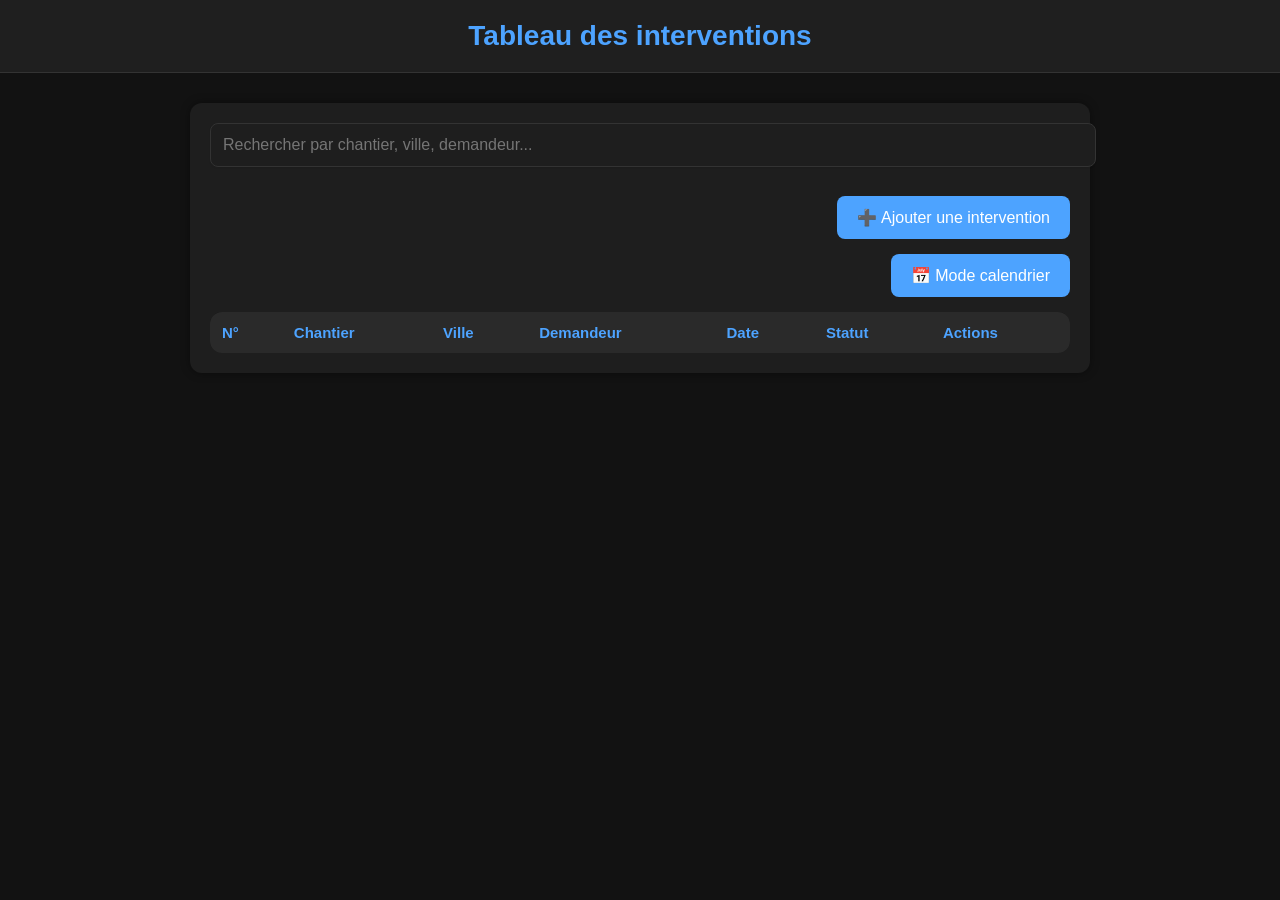
<file: index.html>
<!DOCTYPE html>
<html lang="fr">
<head>
    <meta charset="utf-8" />
    <meta name="viewport" content="width=device-width,initial-scale=1" />
    <title>Tableau des interventions</title>
    <link rel="stylesheet" href="style.css" />
</head>
<body>
<header>
    <h1>Tableau des interventions</h1>
</header>

<main class="container">
    
    <div class="card">

        <!-- Barre de recherche -->
        <input id="recherche" placeholder="Rechercher par chantier, ville, demandeur..." />

        <!-- Bouton Ajouter une intervention -->
        <div style="text-align:right; margin:15px 0;">
            <a href="ajouter.html" class="btn">➕ Ajouter une intervention</a>
        </div>

        <!-- Bouton Mode calendrier -->
        <div style="text-align:right; margin-bottom:15px;">
            <a href="calendrier.html" class="btn">📅 Mode calendrier</a>
        </div>

        <!-- Tableau -->
        <table id="tableauInterventions">
            <thead>
                <tr>
                    <th>N°</th>
                    <th>Chantier</th>
                    <th>Ville</th>
                    <th>Demandeur</th>
                    <th>Date</th>
                    <th>Statut</th>
                    <th>Actions</th>
                </tr>
            </thead>
            <tbody id="tbodyInterventions"></tbody>
        </table>
    </div>
</main>

<script src="data-init.js"></script>
<script>
/* Rendu du tableau */
function render() {
    const tbody = document.getElementById('tbodyInterventions');
    const q = document.getElementById('recherche').value.toLowerCase();
    let interventions = JSON.parse(localStorage.getItem('interventions')) || [];
    tbody.innerHTML = '';

    interventions.forEach(inter => {
        if (q && !(
            (inter.chantier||'').toLowerCase().includes(q) ||
            (inter.ville||'').toLowerCase().includes(q) ||
            (inter.demandeur||'').toLowerCase().includes(q)
        )) return;

        const tr = document.createElement('tr');
        tr.className = 'ligne-' + (inter.statut || 'a-planifier').toLowerCase().replace(/\s/g,'-');

        tr.innerHTML = `
            <td>${inter.numero || inter.id}</td>
            <td>${inter.chantier || ''}</td>
            <td>${inter.ville || ''}</td>
            <td>${inter.demandeur || ''}</td>
            <td>${inter.datePlanif || ''}</td>
            <td><span class="statut statut-${(inter.statut||'a-planifier').toLowerCase().replace(/\s/g,'-')}">${inter.statut || 'À planifier'}</span></td>
            <td>
                <a class="btn" href="modifier.html?id=${inter.id}">Modifier</a>
            </td>
        `;
        tbody.appendChild(tr);
    });

    applyStatusClasses();
}

/* Appliquer classes de statut et ligne */
function applyStatusClasses() {
    document.querySelectorAll('#tableauInterventions tbody tr').forEach(tr => {
        const statutCell = tr.querySelector('td:nth-child(6)');
        if (!statutCell) return;

        const badge = statutCell.querySelector('.statut');
        const statutText = (badge ? badge.textContent : statutCell.textContent).trim().toLowerCase();

        let cls = 'a-planifier';
        if (statutText.includes('en cours')) cls = 'en-cours';
        else if (statutText.includes('termin')) cls = 'termine';
        else if (statutText.includes('planifi')) {
            if (statutText.includes('à ')) cls = 'a-planifier';
            else cls = 'planifie';
        }

        if (badge) {
            badge.classList.remove('statut-a-planifier','statut-planifie','statut-en-cours','statut-termine');
            badge.classList.add('statut-' + cls);
        } else {
            statutCell.innerHTML = `<span class="statut statut-${cls}">${statutCell.textContent.trim()}</span>`;
        }

        tr.classList.remove('ligne-a-planifier','ligne-planifie','ligne-en-cours','ligne-termine');
        tr.classList.add('ligne-' + cls);
    });
}

/* Événements */
document.getElementById('recherche').addEventListener('input', render);

/* Initialisation */
render();
</file>
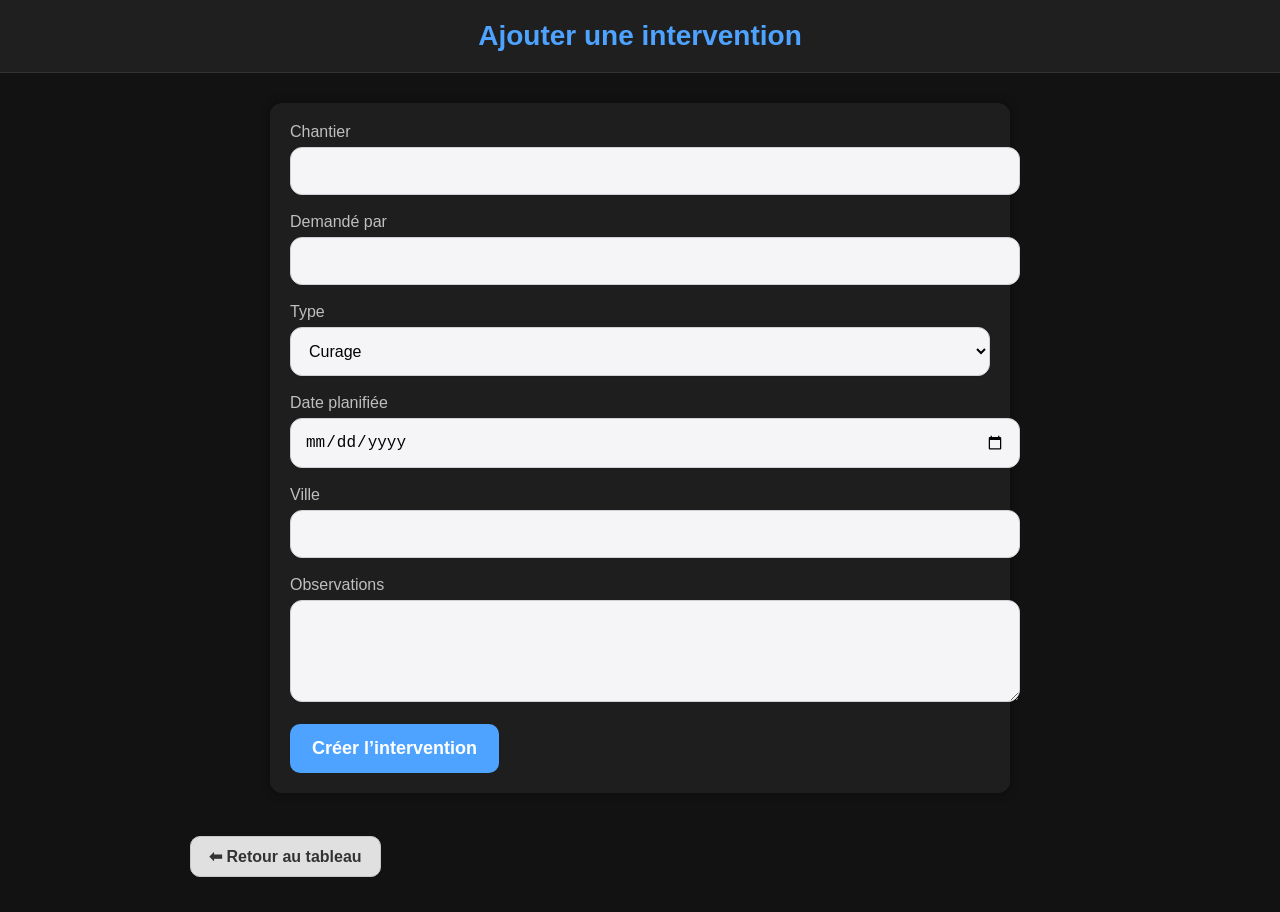
<file: ajouter.html>
<!DOCTYPE html>
<html lang="fr">
<head>
    <meta charset="UTF-8" />
    <meta name="viewport" content="width=device-width, initial-scale=1.0"/>
    <title>Ajouter une intervention</title>
    <link rel="stylesheet" href="style.css" />
</head>
<body>

<header>
    <h1>Ajouter une intervention</h1>
</header>

<main class="container">
    <form id="ajouterForm" class="card" novalidate>

        <div>
            <label for="chantier">Chantier</label>
            <input type="text" id="chantier" required />
        </div>

        <div>
            <label for="demandeur">Demandé par</label>
            <input type="text" id="demandeur" required />
        </div>

        <div>
            <label for="type">Type</label>
            <select id="type">
                <option value="Curage">Curage</option>
                <option value="ITV">ITV</option>
                <option value="Curage + ITV">Curage + ITV</option>
            </select>
        </div>

        <div>
            <label for="datePlanif">Date planifiée</label>
            <input type="date" id="datePlanif" />
        </div>

        <div>
            <label for="ville">Ville</label>
            <input type="text" id="ville" />
        </div>

        <div>
            <label for="observations">Observations</label>
            <textarea id="observations" rows="4"></textarea>
        </div>

        <button type="submit" class="btn-primary">Créer l’intervention</button>
    </form>

    <a href="index.html" class="btn-retour" style="margin-top:18px;">⬅ Retour au tableau</a>
</main>

<div id="popupValidation" class="validation-popup">✔ Intervention ajoutée</div>

<script src="ajouter.js"></script>
</body>
</html>
</file>
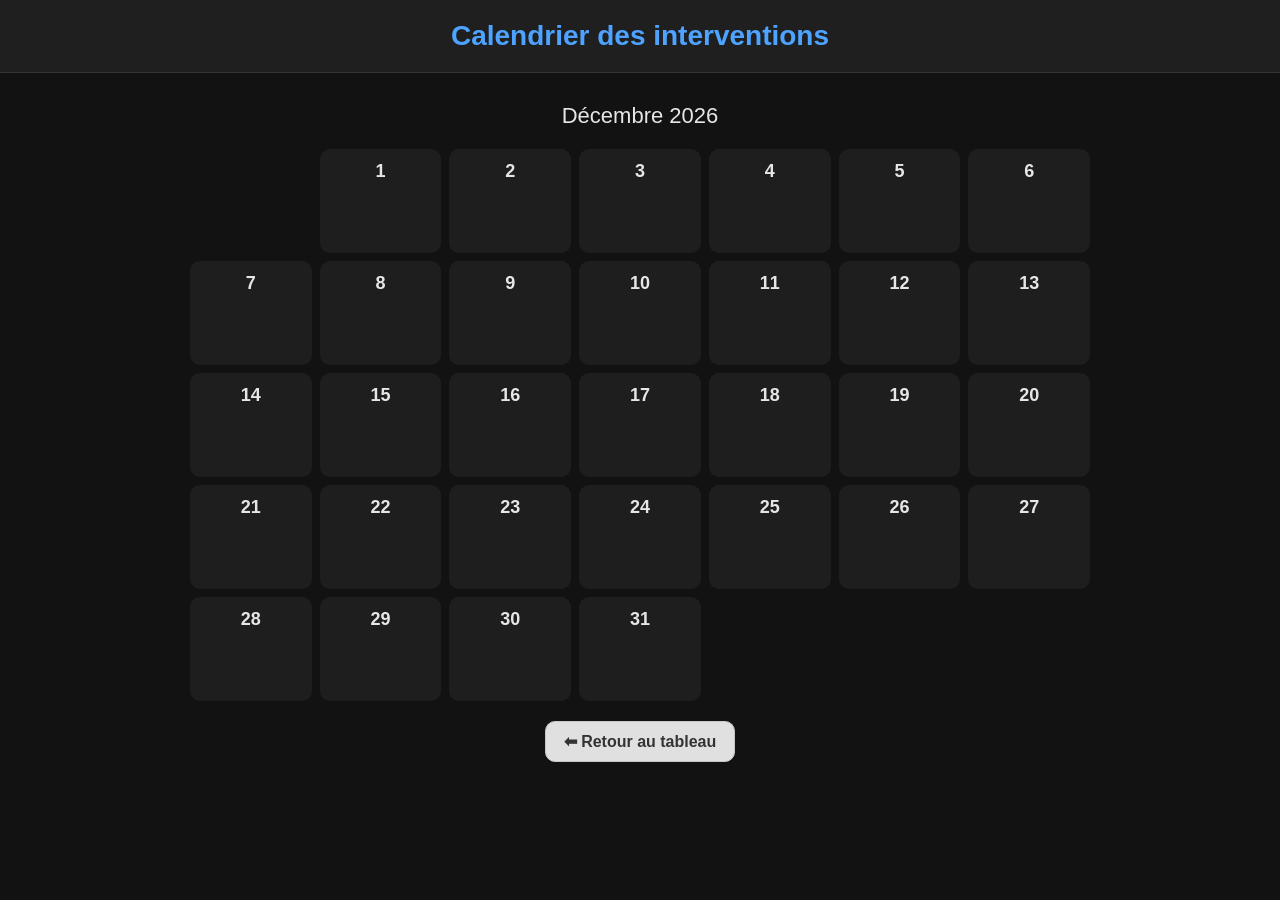
<file: calendrier.html>
<!DOCTYPE html>
<html lang="fr">
<head>
    <meta charset="UTF-8">
    <meta name="viewport" content="width=device-width, initial-scale=1.0">
    <title>Calendrier des interventions</title>
    <link rel="stylesheet" href="style.css">
    <style>
        /* Style calendrier */
        .calendar {
            display: grid;
            grid-template-columns: repeat(7, 1fr);
            gap: 8px;
            margin-top: 20px;
        }
        .day {
            background: #1e1e1e;
            padding: 12px;
            border-radius: 10px;
            text-align: center;
            cursor: pointer;
            transition: 0.2s;
            min-height: 80px;
            position: relative;
        }
        .day:hover {
            background: #2a2a2a;
        }
        .day-number {
            font-size: 18px;
            font-weight: bold;
        }
        .event-dot {
            width: 8px;
            height: 8px;
            background: #4da3ff;
            border-radius: 50%;
            position: absolute;
            bottom: 6px;
            left: 50%;
            transform: translateX(-50%);
        }
        .event-list {
            margin-top: 20px;
            background: #1e1e1e;
            padding: 15px;
            border-radius: 10px;
        }
        .event-item {
            padding: 8px;
            border-bottom: 1px solid #333;
        }
    </style>
</head>
<body>

<header>
    <h1>Calendrier des interventions</h1>
</header>

<main class="container">

    <div id="monthTitle" style="text-align:center; font-size:22px; margin-bottom:15px;"></div>

    <div class="calendar" id="calendar"></div>

    <div class="event-list" id="eventList" style="display:none;">
        <h3>Interventions du <span id="selectedDate"></span></h3>
        <div id="eventItems"></div>
    </div>

    <div style="text-align:center; margin-top:20px;">
        <a href="index.html" class="btn-retour">⬅ Retour au tableau</a>
    </div>

</main>

<script>
function loadCalendar() {
    const now = new Date();
    const year = now.getFullYear();
    const month = now.getMonth();

    const firstDay = new Date(year, month, 1).getDay();
    const daysInMonth = new Date(year, month + 1, 0).getDate();

    const calendar = document.getElementById("calendar");
    const monthTitle = document.getElementById("monthTitle");

    const monthNames = ["Janvier","Février","Mars","Avril","Mai","Juin","Juillet","Août","Septembre","Octobre","Novembre","Décembre"];
    monthTitle.textContent = monthNames[month] + " " + year;

    calendar.innerHTML = "";

    let interventions = JSON.parse(localStorage.getItem("interventions")) || [];

    // Cases vides avant le 1er
    for (let i = 0; i < (firstDay === 0 ? 6 : firstDay - 1); i++) {
        const empty = document.createElement("div");
        calendar.appendChild(empty);
    }

    // Jours du mois
    for (let d = 1; d <= daysInMonth; d++) {
        const cell = document.createElement("div");
        cell.className = "day";

        const dateStr = `${year}-${String(month+1).padStart(2,"0")}-${String(d).padStart(2,"0")}`;

        cell.innerHTML = `<div class="day-number">${d}</div>`;

        // Si interventions ce jour → point bleu
        if (interventions.some(i => i.datePlanif === dateStr)) {
            const dot = document.createElement("div");
            dot.className = "event-dot";
            cell.appendChild(dot);
        }

        cell.addEventListener("click", () => showEvents(dateStr));

        calendar.appendChild(cell);
    }
}

function showEvents(dateStr) {
    const list = document.getElementById("eventList");
    const items = document.getElementById("eventItems");
    const selectedDate = document.getElementById("selectedDate");

    selectedDate.textContent = dateStr;
    items.innerHTML = "";

    let interventions = JSON.parse(localStorage.getItem("interventions")) || [];
    let events = interventions.filter(i => i.datePlanif === dateStr);

    if (events.length === 0) {
        items.innerHTML = "<p>Aucune intervention ce jour.</p>";
    } else {
        events.forEach(ev => {
            const div = document.createElement("div");
            div.className = "event-item";
            div.innerHTML = `
                <strong>${ev.numero}</strong> — ${ev.chantier}<br>
                ${ev.type} — ${ev.statut}<br>
                <a class="btn" href="modifier.html?id=${ev.id}">Modifier</a>
            `;
            items.appendChild(div);
        });
    }

    list.style.display = "block";
}

window.onload = loadCalendar;
</script>

</body>
</html>
</file>
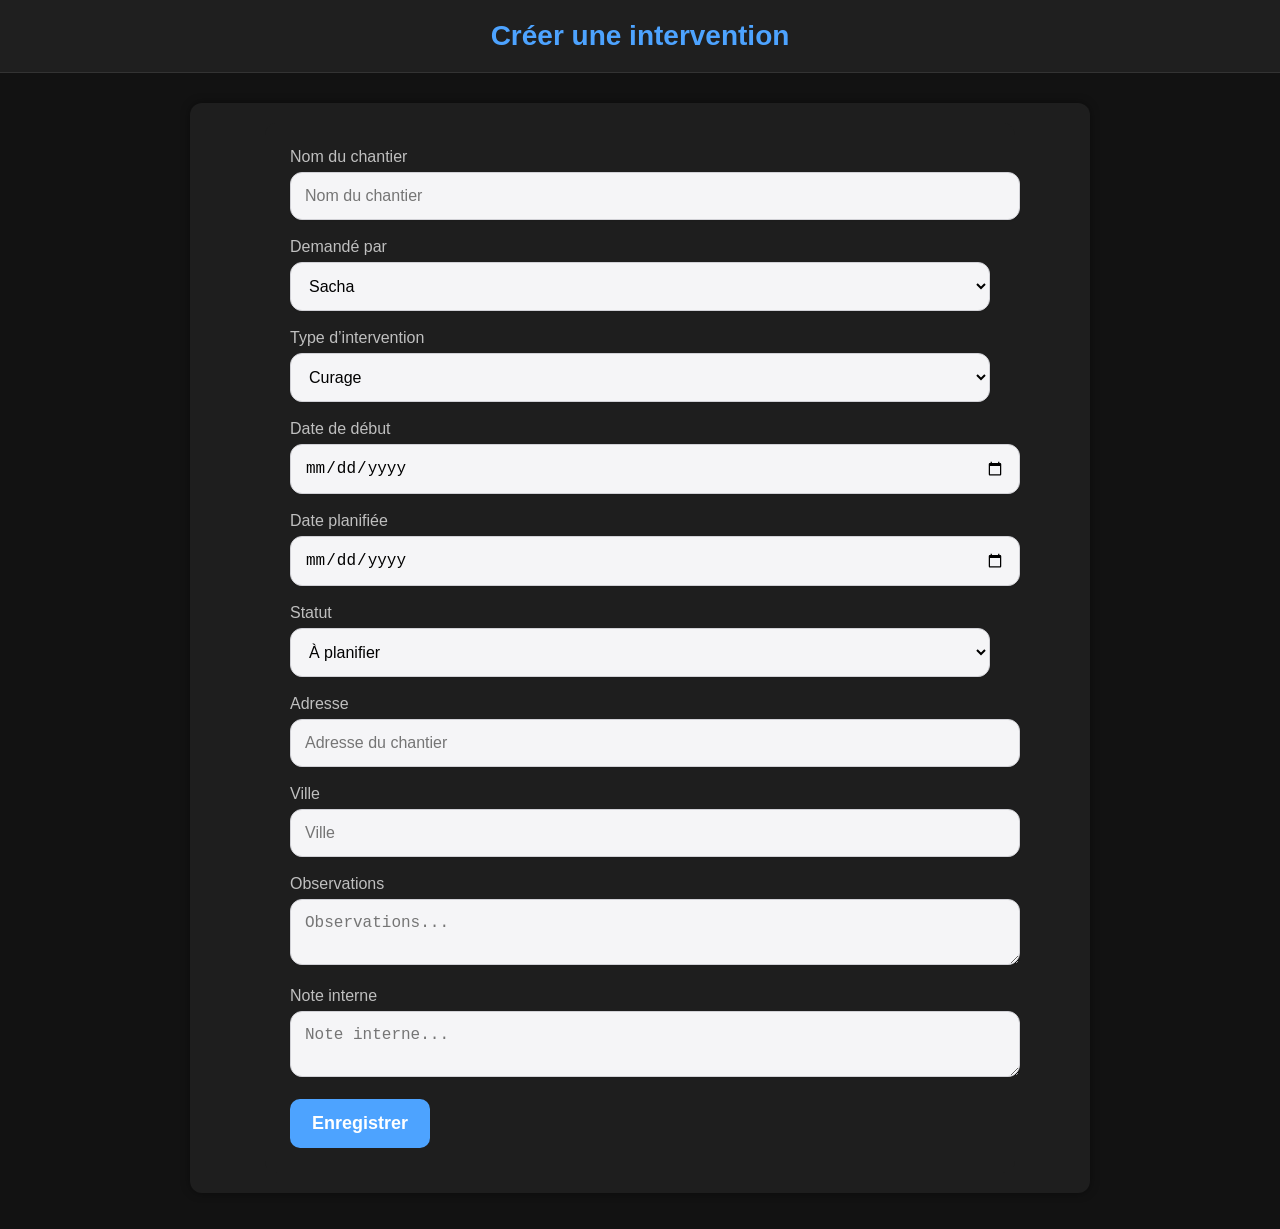
<file: formulaire.html>
<!DOCTYPE html>
<html lang="fr">
<head>
    <meta charset="UTF-8">
    <meta name="viewport" content="width=device-width, initial-scale=1.0">
    <title>Nouvelle intervention</title>
    <link rel="stylesheet" href="style.css">
</head>

<body>

    <header>
        <h1>Créer une intervention</h1>
    </header>

    <div class="container">

        <div class="card">

            <form id="interventionForm">

                <!-- CHANTIER -->
                <label for="chantier">Nom du chantier</label>
                <input type="text" id="chantier" placeholder="Nom du chantier" required>

                <!-- DEMANDEUR -->
                <label for="demandeur">Demandé par</label>
                <select id="demandeur" required></select>

                <!-- TYPE -->
                <label for="type">Type d’intervention</label>
                <select id="type" required></select>

                <!-- DATE DEBUT -->
                <label for="dateDebut">Date de début</label>
                <input type="date" id="dateDebut" required>

                <!-- DATE PLANIF -->
                <label for="datePlanif">Date planifiée</label>
                <input type="date" id="datePlanif">

                <!-- STATUT -->
                <label for="statut">Statut</label>
                <select id="statut" required>
                    <option value="À planifier">À planifier</option>
                    <option value="Planifiée">Planifiée</option>
                    <option value="Terminée">Terminée</option>
                </select>

                <!-- ADRESSE -->
                <label for="adresse">Adresse</label>
                <input type="text" id="adresse" placeholder="Adresse du chantier">

                <!-- VILLE -->
                <label for="ville">Ville</label>
                <input type="text" id="ville" placeholder="Ville">

                <!-- OBSERVATIONS -->
                <label for="observations">Observations</label>
                <textarea id="observations" placeholder="Observations..."></textarea>

                <!-- NOTE INTERNE -->
                <label for="noteInterne">Note interne</label>
                <textarea id="noteInterne" placeholder="Note interne..."></textarea>

                <!-- BOUTON -->
                <button type="submit" class="btn-primary">Enregistrer</button>

            </form>

        </div>

    </div>

    <script src="script.js"></script>

</body>
</html>
</file>
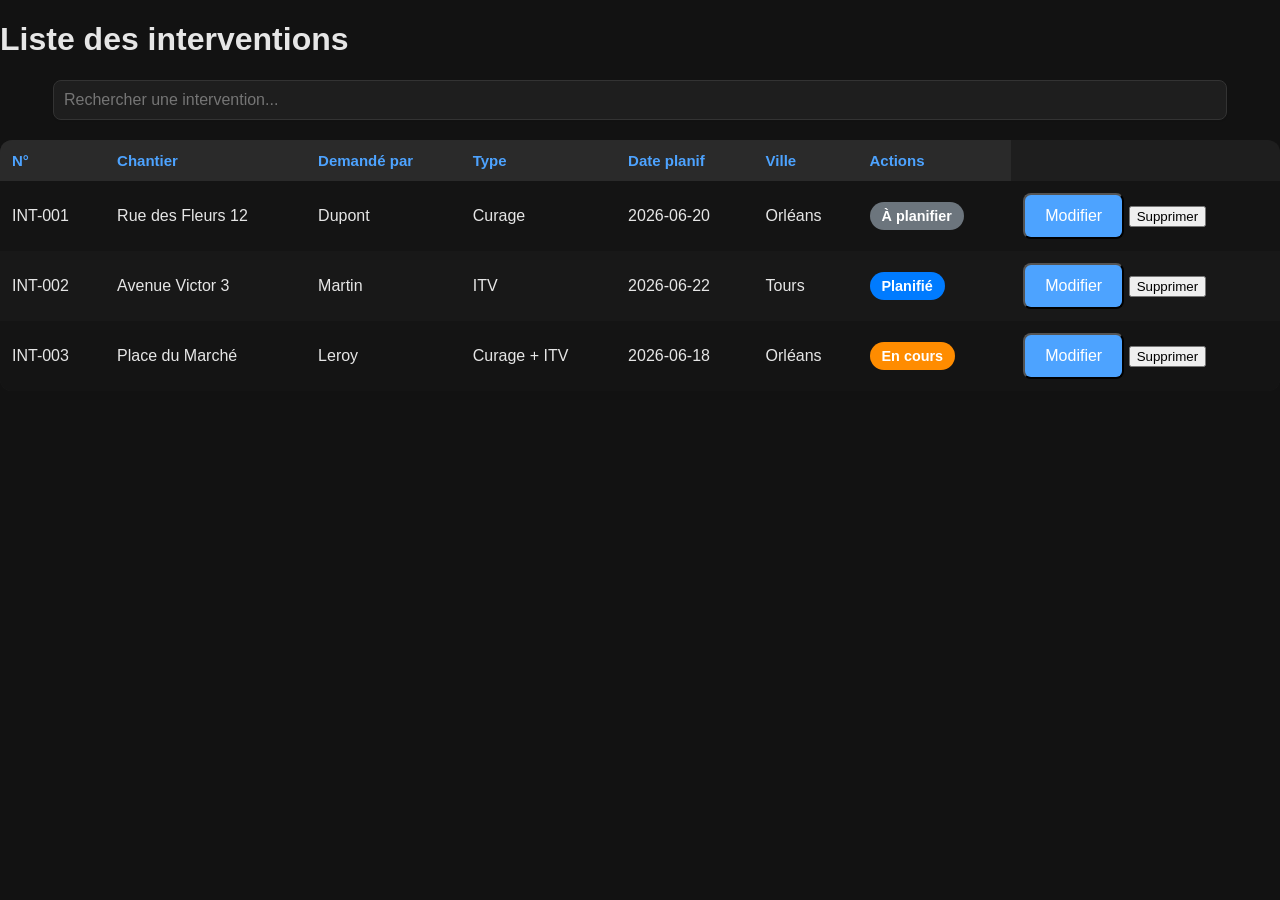
<file: liste.html>
<!DOCTYPE html>
<html lang="fr">
<head>
    <meta charset="UTF-8">
    <meta name="viewport" content="width=device-width, initial-scale=1.0">
    <title>Liste des interventions</title>
    <link rel="stylesheet" href="style.css">
</head>

<body>

    <h1>Liste des interventions</h1>
    <input 
    type="text" 
    id="recherche" 
    placeholder="Rechercher une intervention..." 
    style="width: 90%; padding: 10px; margin: 20px auto; display: block;"
>


    <table id="tableauInterventions">
       <thead>
    <tr>
        <th onclick="trier('numero')">N°</th>
        <th onclick="trier('chantier')">Chantier</th>
        <th onclick="trier('demandeur')">Demandé par</th>
        <th onclick="trier('type')">Type</th>
        <th onclick="trier('datePlanif')">Date planif</th>
        <th onclick="trier('ville')">Ville</th>
        <th>Actions</th>
    </tr>
</thead>

        <tbody>
        </tbody>
    </table>

    <script src="liste.js"></script>
</body>
</html>
</file>
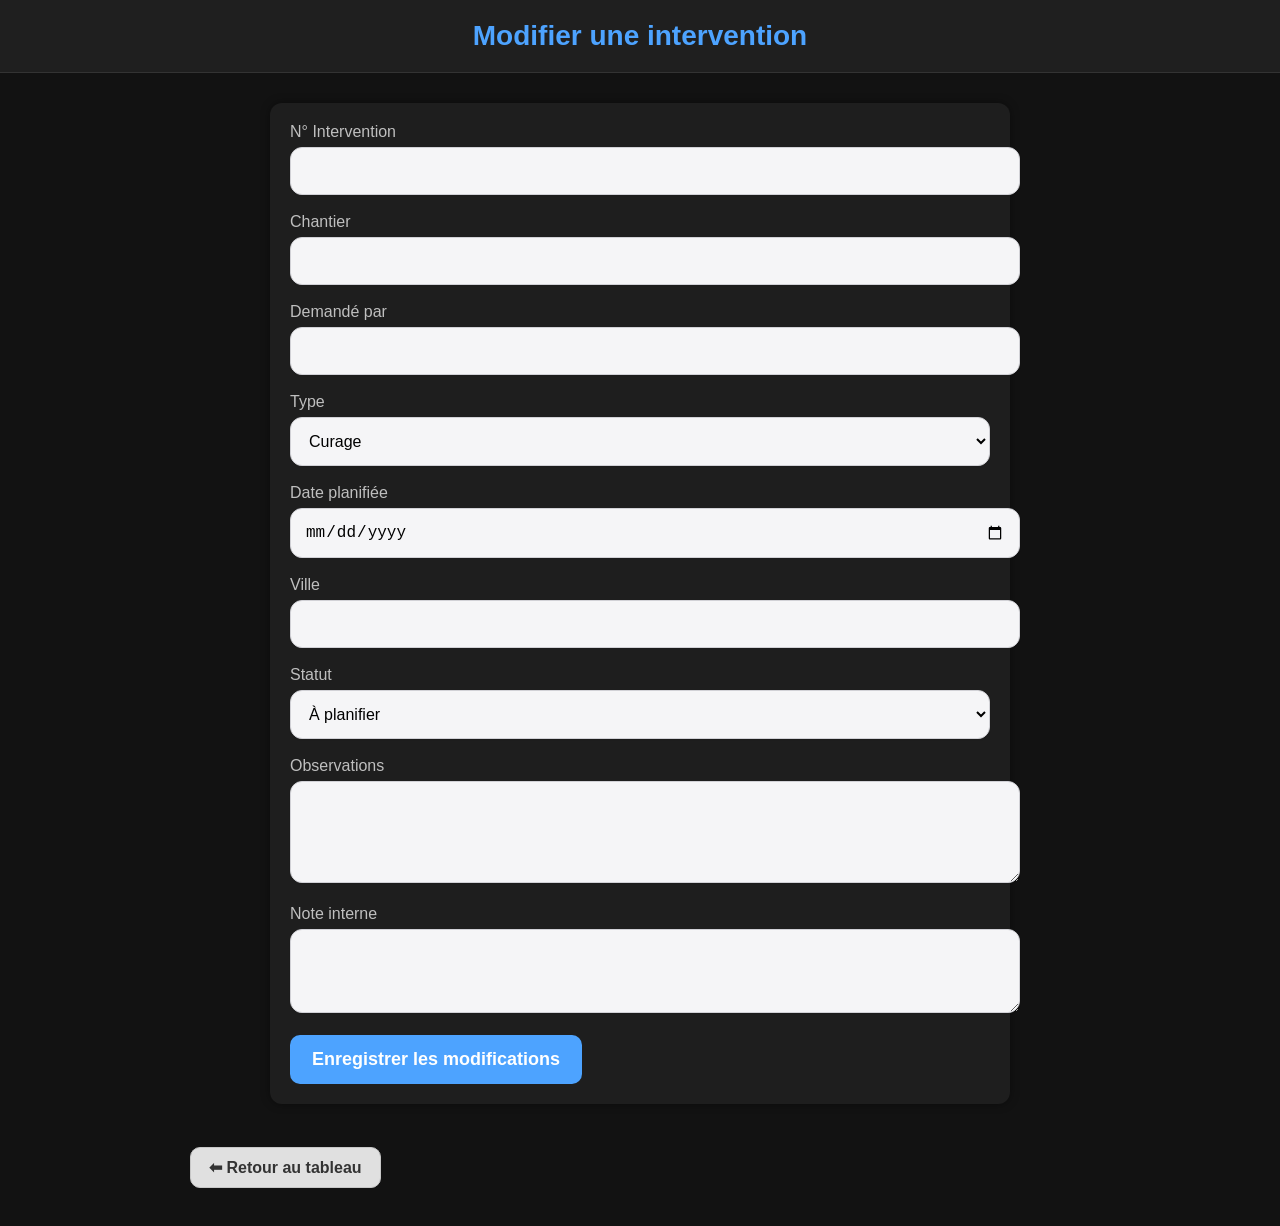
<file: modifier.html>
<!DOCTYPE html>
<html lang="fr">
<head>
    <meta charset="UTF-8" />
    <meta name="viewport" content="width=device-width, initial-scale=1.0"/>
    <title>Modifier une intervention</title>
    <link rel="stylesheet" href="style.css" />
</head>
<body>

<header>
    <h1>Modifier une intervention</h1>
</header>

<main class="container">
    <form id="modifierForm" class="card" novalidate>

        <input type="hidden" id="id">

        <div>
            <label for="numero">N° Intervention</label>
            <input type="text" id="numero" disabled />
        </div>

        <div>
            <label for="chantier">Chantier</label>
            <input type="text" id="chantier" />
        </div>

        <div>
            <label for="demandeur">Demandé par</label>
            <input type="text" id="demandeur" />
        </div>

        <div>
            <label for="type">Type</label>
            <select id="type">
                <option value="Curage">Curage</option>
                <option value="ITV">ITV</option>
                <option value="Curage + ITV">Curage + ITV</option>
            </select>
        </div>

        <div>
            <label for="datePlanif">Date planifiée</label>
            <input type="date" id="datePlanif" />
        </div>

        <div>
            <label for="ville">Ville</label>
            <input type="text" id="ville" />
        </div>

        <div>
            <label for="statut">Statut</label>
            <select id="statut">
                <option value="À planifier">À planifier</option>
                <option value="Planifié">Planifié</option>
                <option value="En cours">En cours</option>
                <option value="Terminé">Terminé</option>
            </select>
        </div>

        <div>
            <label for="observations">Observations</label>
            <textarea id="observations" rows="4"></textarea>
        </div>

        <div>
            <label for="noteInterne">Note interne</label>
            <textarea id="noteInterne" rows="3"></textarea>
        </div>

        <button type="submit" class="btn-primary">Enregistrer les modifications</button>
    </form>

    <a href="index.html" class="btn-retour" style="margin-top:18px;">⬅ Retour au tableau</a>
</main>

<div id="popupValidation" class="validation-popup">✔ Modifications enregistrées</div>

<script src="modifier.js"></script>
</body>
</html>
</file>
<file: style.css>
/* THEME GLOBAL */
body {
    font-family: 'Segoe UI', Arial, sans-serif;
    background-color: #121212;
    color: #e6e6e6;
    margin: 0;
    padding: 0;
}

/* HEADER */
header {
    background: #1f1f1f;
    padding: 20px;
    text-align: center;
    border-bottom: 1px solid #333;
}
header h1 {
    margin: 0;
    font-size: 28px;
    color: #4da3ff;
    font-weight: 600;
}

/* CONTAINER */
.container {
    max-width: 900px;
    margin: 30px auto;
    padding: 0 20px;
}

/* CARD */
.card {
    background: #1e1e1e;
    padding: 20px;
    border-radius: 12px;
    margin-bottom: 25px;
    box-shadow: 0 0 10px rgba(0,0,0,0.4);
    transition: 0.2s;
}
.card:hover {
    transform: translateY(-3px);
    box-shadow: 0 0 15px rgba(0,0,0,0.6);
}

/* BOUTONS */
.btn {
    display: inline-block;
    padding: 12px 20px;
    background: #4da3ff;
    color: white;
    border-radius: 8px;
    text-decoration: none;
    font-size: 16px;
    transition: 0.2s;
}
.btn:hover { background: #1f7be0; }

.btn-primary {
    background: #4da3ff;
    padding: 14px 22px;
    border-radius: 10px;
    color: white;
    font-size: 18px;
    display: inline-block;
    transition: 0.2s;
    font-weight: 600;
    border: none;
    cursor: pointer;
}
.btn-primary:hover { background: #1f7be0; transform: translateY(-2px); }

/* TABLE */
table {
    width: 100%;
    border-collapse: collapse;
    background: #1e1e1e;
    border-radius: 12px;
    overflow: hidden;
}
th, td { padding: 12px; text-align: left; }
th { background: #2a2a2a; color: #4da3ff; font-size: 15px; }
tr:nth-child(even) { background: #181818; }
tr:nth-child(odd) { background: #141414; }

/* RECHERCHE */
#recherche {
    width: 100%;
    padding: 12px;
    background: #1e1e1e;
    border: 1px solid #333;
    border-radius: 8px;
    color: #fff;
    margin-bottom: 14px;
}

/* FORM */
form {
    background: #1e1e1e;
    padding: 25px;
    border-radius: 12px;
    max-width: 700px;
    margin: auto;
}
label { display: block; margin-bottom: 6px; color: #bfbfbf; }

/* Champs style iOS */
input, select, textarea {
    width: 100%;
    padding: 14px;
    background: #f5f5f7;
    border: 1px solid #d1d1d6;
    border-radius: 12px;
    color: #000;
    font-size: 16px;
    margin-bottom: 18px;
    transition: 0.25s ease;
    box-shadow: 0 1px 2px rgba(0,0,0,0.05);
}
input:focus, select:focus, textarea:focus {
    background: #ffffff;
    border-color: #4da3ff;
    box-shadow: 0 0 0 6px rgba(77,163,255,0.12);
    outline: none;
}

/* RESPONSIVE */
@media (max-width: 700px) {
    table, thead, tbody, th, td, tr { display: block; }
}

/* BADGES STATUTS */
.statut {
    padding: 4px 10px;
    border-radius: 6px;
    font-weight: bold;
    color: white;
    display: inline-block;
    font-size: 0.9em;
}
.statut-a-planifier { background-color: #6c757d; }
.statut-planifie { background-color: #007bff; }
.statut-en-cours { background-color: #fd7e14; }
.statut-termine { background-color: #28a745; }

/* LIGNES */
.ligne-a-planifier { background-color: #2a2a2a; }
.ligne-planifie { background-color: #002b45; }
.ligne-en-cours { background-color: #3a2500; }
.ligne-termine { background-color: #003d00; }
#tableauInterventions tr:hover { filter: brightness(1.2); }

/* BOUTON RETOUR */
.btn-retour {
    display: inline-block;
    padding: 10px 18px;
    background: #e0e0e0;
    color: #333;
    border-radius: 10px;
    text-decoration: none;
    font-weight: 600;
    transition: 0.2s;
    border: 1px solid #c7c7c7;
}
.btn-retour:hover { background: #d5d5d5; transform: translateX(-3px); }

/* POPUP VALIDATION */
.validation-popup {
    position: fixed;
    top: 20px;
    right: 20px;
    background: #28a745;
    color: white;
    padding: 12px 20px;
    border-radius: 12px;
    font-weight: bold;
    opacity: 0;
    transform: translateY(-10px);
    transition: 0.4s ease;
    z-index: 9999;
}
.validation-popup.show { opacity: 1; transform: translateY(0); }

/* Surbrillance des badges (statut) */
.statut {
    padding: 6px 12px;
    border-radius: 999px;
    font-weight: 700;
    color: #fff;
    display: inline-block;
    font-size: 0.9rem;
    text-transform: none;
}

/* Couleurs badges */
.statut-a-planifier { background: #6c757d; }   /* gris */
.statut-planifie    { background: #007bff; }   /* bleu */
.statut-en-cours    { background: #ff8c00; }   /* orange vif */
.statut-termine     { background: #28a745; }   /* vert */

/* Surbrillance des lignes entières (plus visible) */
.ligne-a-planifier { background: rgba(108,117,125,0.08); }
.ligne-planifie    { background: rgba(0,123,255,0.06); }
.ligne-en-cours    { background: rgba(255,140,0,0.06); }
.ligne-termine     { background: rgba(40,167,69,0.05); }

/* Accentuer au survol */
#tableauInterventions tbody tr:hover {
    filter: brightness(1.06);
    transform: translateY(-1px);
    transition: 0.12s;
}
</file>
